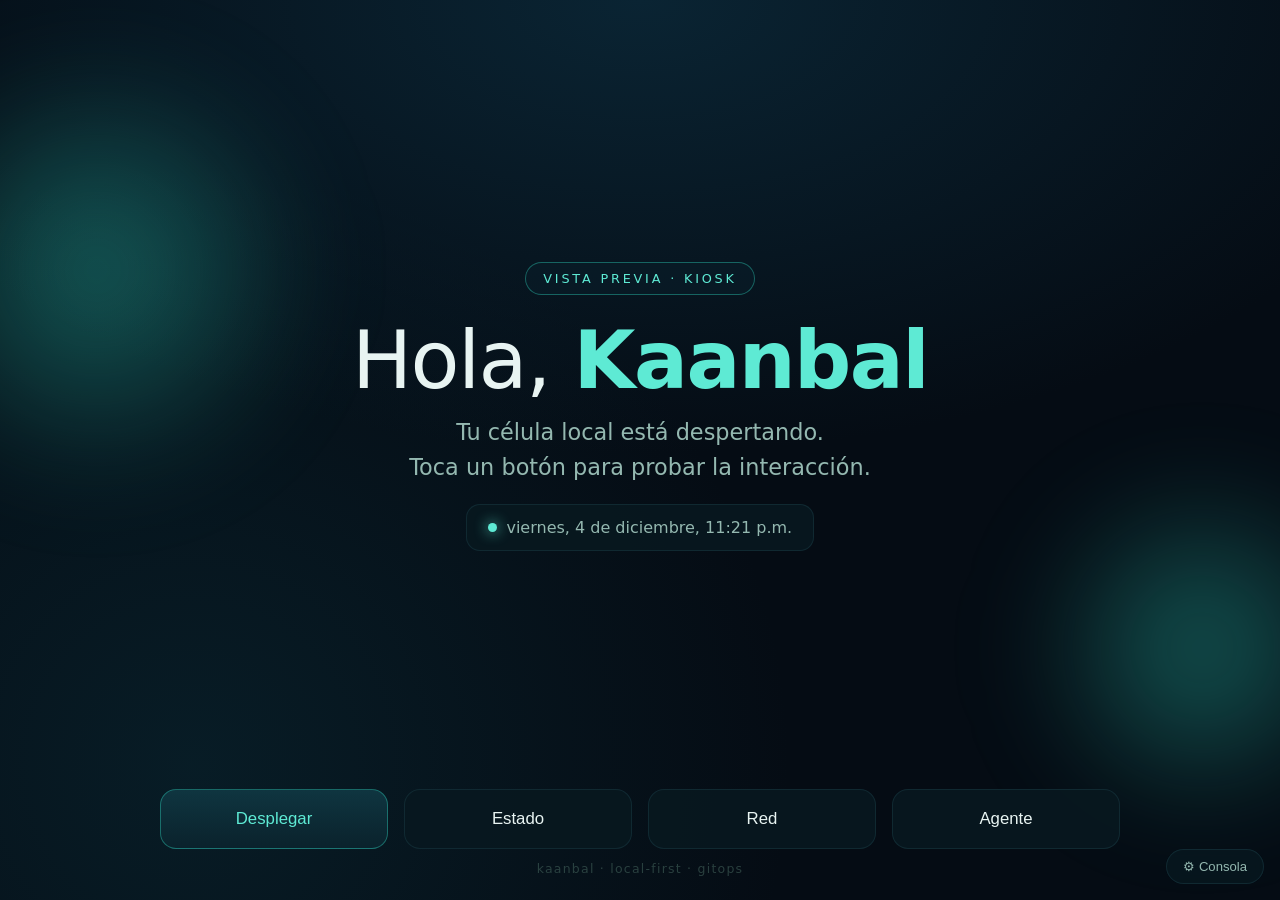
<file: SOFTWARE_FACTORY/tools/kiosk-preview/index.html>
<!DOCTYPE html>
<html lang="es">
<head>
  <meta charset="UTF-8" />
  <meta name="viewport" content="width=device-width, height=device-height, initial-scale=1.0, maximum-scale=1.0, user-scalable=no" />
  <title>Kaanbal</title>
  <style>
    :root {
      --bg-deep: #050c14;
      --bg-glow: #0a2433;
      --accent: #5eead4;
      --accent-dim: #2dd4bf66;
      --ink: #e8f4f2;
      --ink-soft: #94b8b0;
      --panel: #081820ee;
      --border: #1a3a4488;
    }

    * { box-sizing: border-box; margin: 0; padding: 0; }

    html, body {
      position: fixed;
      inset: 0;
      width: 100%;
      height: 100%;
      overflow: hidden;
      font-family: "Segoe UI", system-ui, sans-serif;
      background: var(--bg-deep);
      color: var(--ink);
      touch-action: manipulation;
    }

    .screen {
      position: absolute;
      inset: 0;
      display: grid;
      grid-template-rows: 1fr auto auto;
      align-items: center;
      justify-items: center;
      text-align: center;
      padding: 2rem 2rem 1.5rem;
      background:
        radial-gradient(ellipse 90% 70% at 50% 0%, var(--bg-glow) 0%, transparent 72%),
        radial-gradient(circle at 15% 85%, #0d3d4a55 0%, transparent 45%),
        var(--bg-deep);
    }

    .orb {
      position: absolute;
      border-radius: 50%;
      background: radial-gradient(circle, var(--accent-dim) 0%, transparent 70%);
      filter: blur(48px);
      animation: breathe 6s ease-in-out infinite;
      pointer-events: none;
    }
    .orb--left { width: 50vmin; height: 50vmin; top: 5%; left: -10%; }
    .orb--right { width: 40vmin; height: 40vmin; bottom: 8%; right: -8%; animation-delay: -2s; }

    @keyframes breathe {
      0%, 100% { opacity: 0.35; transform: scale(1); }
      50% { opacity: 0.7; transform: scale(1.06); }
    }

    .hero {
      position: relative;
      z-index: 1;
      max-width: 900px;
      width: 100%;
    }

    .badge {
      display: inline-block;
      font-size: clamp(0.65rem, 1.4vw, 0.8rem);
      letter-spacing: 0.22em;
      text-transform: uppercase;
      color: var(--accent);
      border: 1px solid var(--accent-dim);
      border-radius: 999px;
      padding: 0.5rem 1.1rem;
      margin-bottom: 1.5rem;
      background: #0a1f2a88;
    }

    h1 {
      font-size: clamp(2.5rem, 7vw, 5rem);
      font-weight: 300;
      letter-spacing: -0.02em;
      line-height: 1.05;
      margin-bottom: 0.75rem;
    }

    h1 strong {
      font-weight: 600;
      color: var(--accent);
    }

    .tagline {
      font-size: clamp(1rem, 2.2vw, 1.4rem);
      color: var(--ink-soft);
      line-height: 1.55;
      margin-bottom: 1.25rem;
    }

    .status {
      display: inline-flex;
      align-items: center;
      gap: 0.6rem;
      font-size: clamp(0.85rem, 1.6vw, 1rem);
      color: var(--ink-soft);
      background: var(--panel);
      border: 1px solid var(--border);
      border-radius: 14px;
      padding: 0.8rem 1.3rem;
    }

    .dot {
      width: 9px;
      height: 9px;
      border-radius: 50%;
      background: var(--accent);
      box-shadow: 0 0 14px var(--accent);
      animation: pulse 2s ease-in-out infinite;
    }

    @keyframes pulse {
      0%, 100% { opacity: 1; }
      50% { opacity: 0.35; }
    }

    /* Botones táctiles — pensados para pantalla física */
    .actions {
      position: relative;
      z-index: 2;
      display: grid;
      grid-template-columns: repeat(4, minmax(0, 1fr));
      gap: clamp(0.6rem, 1.5vw, 1rem);
      width: min(960px, 100%);
      margin-top: 0.5rem;
    }

    .btn {
      appearance: none;
      border: 1px solid var(--border);
      background: var(--panel);
      color: var(--ink);
      border-radius: 16px;
      padding: clamp(0.9rem, 2vw, 1.2rem) clamp(0.6rem, 1.5vw, 1rem);
      font-size: clamp(0.85rem, 1.8vw, 1.05rem);
      font-weight: 500;
      cursor: pointer;
      transition: border-color 0.2s, background 0.2s, transform 0.1s;
      min-height: 56px;
    }

    .btn:hover, .btn:focus-visible {
      border-color: var(--accent);
      background: #0c2835;
      outline: none;
    }

    .btn:active { transform: scale(0.97); }

    .btn--primary {
      border-color: var(--accent-dim);
      background: linear-gradient(180deg, #0f3540 0%, #0a222c 100%);
      color: var(--accent);
    }

    .footer {
      font-size: clamp(0.65rem, 1.2vw, 0.78rem);
      color: #4a6a6288;
      letter-spacing: 0.1em;
      padding-top: 0.75rem;
    }

    /* Modal */
    .overlay {
      position: fixed;
      inset: 0;
      background: #000000bb;
      display: flex;
      align-items: center;
      justify-content: center;
      padding: 1.5rem;
      opacity: 0;
      visibility: hidden;
      transition: opacity 0.25s, visibility 0.25s;
      z-index: 100;
    }

    .overlay.open {
      opacity: 1;
      visibility: visible;
    }

    .modal {
      width: min(520px, 100%);
      background: #0a1c28;
      border: 1px solid var(--accent-dim);
      border-radius: 20px;
      padding: clamp(1.2rem, 3vw, 1.8rem);
      box-shadow: 0 24px 80px #00000088;
      transform: translateY(12px) scale(0.98);
      transition: transform 0.25s;
    }

    .overlay.open .modal {
      transform: translateY(0) scale(1);
    }

    .modal h2 {
      font-size: clamp(1.2rem, 3vw, 1.5rem);
      font-weight: 600;
      margin-bottom: 0.6rem;
      color: var(--accent);
    }

    .modal p {
      color: var(--ink-soft);
      line-height: 1.6;
      font-size: clamp(0.95rem, 2vw, 1.05rem);
      margin-bottom: 1.25rem;
    }

    .modal-actions {
      display: flex;
      gap: 0.75rem;
      justify-content: flex-end;
    }

    .modal-actions .btn { min-height: 44px; padding: 0.65rem 1.2rem; }

    .cmd-box {
      display: block;
      font-family: ui-monospace, "Cascadia Code", monospace;
      font-size: clamp(0.9rem, 2vw, 1.05rem);
      background: #041018;
      border: 1px solid var(--border);
      border-radius: 12px;
      padding: 0.85rem 1rem;
      color: var(--accent);
      margin-bottom: 1rem;
      user-select: all;
      text-align: left;
    }

    .warn {
      color: #fbbf24;
      font-size: 0.92rem;
      margin-bottom: 0.75rem;
    }

    /* Único botón de escape: modo técnico */
    .tech-btn {
      position: fixed;
      right: 1rem;
      bottom: 1rem;
      z-index: 50;
      appearance: none;
      border: 1px solid var(--border);
      background: #081820cc;
      color: var(--ink-soft);
      border-radius: 999px;
      padding: 0.55rem 1rem;
      font-size: 0.82rem;
      cursor: pointer;
      backdrop-filter: blur(8px);
    }

    .tech-btn:hover, .tech-btn:focus-visible {
      border-color: var(--accent-dim);
      color: var(--accent);
      outline: none;
    }

    @media (max-width: 700px) {
      .actions { grid-template-columns: repeat(2, 1fr); }
    }
  </style>
</head>
<body>
  <div class="screen">
    <div class="orb orb--left"></div>
    <div class="orb orb--right"></div>

    <div class="hero">
      <div class="badge">Vista previa · kiosk</div>
      <h1>Hola, <strong>Kaanbal</strong></h1>
      <p class="tagline">
        Tu célula local está despertando.<br />
        Toca un botón para probar la interacción.
      </p>
      <div class="status">
        <span class="dot"></span>
        <span id="clock">—</span>
      </div>
    </div>

    <div class="actions">
      <button class="btn btn--primary" data-modal="deploy">Desplegar</button>
      <button class="btn" data-modal="status">Estado</button>
      <button class="btn" data-modal="network">Red</button>
      <button class="btn" data-modal="agent">Agente</button>
    </div>

    <div class="footer">kaanbal · local-first · gitops</div>
  </div>

  <button class="tech-btn" id="tech-open" type="button" title="Modo técnico">⚙ Consola</button>

  <div class="overlay" id="overlay" hidden>
    <div class="modal" role="dialog" aria-modal="true">
      <h2 id="modal-title">Título</h2>
      <p id="modal-body">Contenido</p>
      <div class="modal-actions">
        <button class="btn" id="modal-close">Cerrar</button>
        <button class="btn btn--primary" id="modal-ok">Entendido</button>
      </div>
    </div>
  </div>

  <div class="overlay" id="tech-overlay" hidden>
    <div class="modal" role="dialog" aria-modal="true" aria-labelledby="tech-title">
      <h2 id="tech-title">Modo técnico</h2>
      <p class="warn">Saldrás de la interfaz Kaanbal y verás la consola de Ubuntu Server.</p>
      <p>Para volver a pantalla completa, ejecuta en consola:</p>
      <code class="cmd-box" id="return-cmd">sudo kaanbal-ui</code>
      <p id="tech-status" hidden></p>
      <div class="modal-actions">
        <button class="btn" id="tech-cancel" type="button">Cancelar</button>
        <button class="btn btn--primary" id="tech-go" type="button">Ir a consola</button>
      </div>
    </div>
  </div>

  <script>
    const MODE_API = "http://127.0.0.1:8889";
    const RETURN_CMD = "sudo kaanbal-ui";

    const MODALS = {
      deploy: {
        title: "Desplegar aplicación",
        body: "Desde aquí lanzarás plantillas Vue o FastAPI. El pipeline creará el repo, la imagen Docker y el manifiesto en infra-gitops."
      },
      status: {
        title: "Estado de la célula",
        body: "k3s activo · instalación en curso · ArgoCD sincronizando. Cuando termine, esta pantalla apuntará a la consola real."
      },
      network: {
        title: "Red y exposición",
        body: "Público vía Cloudflare en softwarefactory.site. Apps sensibles solo por Tailscale. Tú eliges el nivel desde la consola."
      },
      agent: {
        title: "Agente Acuaponsito",
        body: "El agente IA trabaja en segundo plano: observa el cluster y propone mejoras sin interrumpir lo que estás haciendo."
      }
    };

    const overlay = document.getElementById("overlay");
    const titleEl = document.getElementById("modal-title");
    const bodyEl = document.getElementById("modal-body");

    function openModal(key) {
      const data = MODALS[key];
      if (!data) return;
      titleEl.textContent = data.title;
      bodyEl.textContent = data.body;
      overlay.hidden = false;
      requestAnimationFrame(() => overlay.classList.add("open"));
    }

    function closeModal() {
      overlay.classList.remove("open");
      setTimeout(() => { overlay.hidden = true; }, 250);
    }

    document.querySelectorAll("[data-modal]").forEach(btn => {
      btn.addEventListener("click", () => openModal(btn.dataset.modal));
    });
    document.getElementById("modal-close").addEventListener("click", closeModal);
    document.getElementById("modal-ok").addEventListener("click", closeModal);
    overlay.addEventListener("click", e => { if (e.target === overlay) closeModal(); });

    const techOverlay = document.getElementById("tech-overlay");
    const techStatus = document.getElementById("tech-status");
    const returnCmdEl = document.getElementById("return-cmd");

    function openTechModal() {
      returnCmdEl.textContent = RETURN_CMD;
      techStatus.hidden = true;
      techOverlay.hidden = false;
      requestAnimationFrame(() => techOverlay.classList.add("open"));
      fetch(`${MODE_API}/api/health`)
        .then(r => r.json())
        .then(data => {
          if (data.return_command) returnCmdEl.textContent = data.return_command;
        })
        .catch(() => {});
    }

    function closeTechModal() {
      techOverlay.classList.remove("open");
      setTimeout(() => { techOverlay.hidden = true; }, 250);
    }

    async function goToConsole() {
      const btn = document.getElementById("tech-go");
      btn.disabled = true;
      techStatus.hidden = false;
      techStatus.textContent = "Cambiando a consola…";
      try {
        const res = await fetch(`${MODE_API}/api/console`, { method: "POST" });
        if (!res.ok) throw new Error("fallo");
        techStatus.textContent = "Listo. Usa la consola del servidor.";
      } catch {
        techStatus.textContent = "No se pudo cambiar automáticamente. Usa: sudo kaanbal-console";
        btn.disabled = false;
      }
    }

    document.getElementById("tech-open").addEventListener("click", openTechModal);
    document.getElementById("tech-cancel").addEventListener("click", closeTechModal);
    document.getElementById("tech-go").addEventListener("click", goToConsole);
    techOverlay.addEventListener("click", e => { if (e.target === techOverlay) closeTechModal(); });

    function tick() {
      document.getElementById("clock").textContent =
        new Date().toLocaleString("es-MX", {
          weekday: "long", day: "numeric", month: "long",
          hour: "2-digit", minute: "2-digit"
        });
    }
    tick();
    setInterval(tick, 30_000);
  </script>
</body>
</html>
</file>
